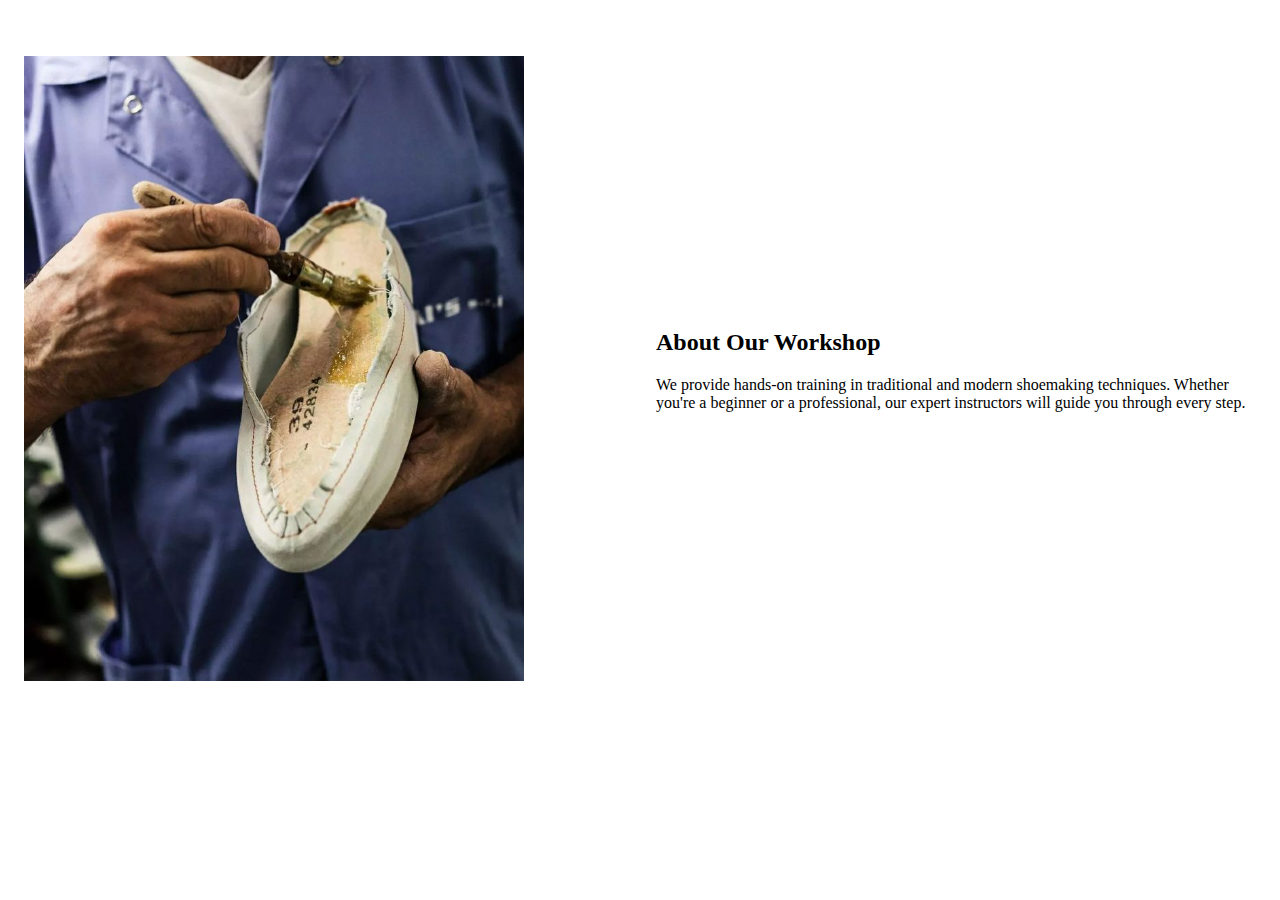
<file: about.html>
<!DOCTYPE html>
<html lang="en">
<head>
    <meta charset="UTF-8">
    <meta name="viewport" content="width=device-width, initial-scale=1.0">
    <title>about.html</title>
    <link rel="stylesheet" href="style1.css">
</head>
<body>
    <!-- About Section -->
<section id="about" class="about-section">
  <div class="about-image">
    <img src="Images/img 1.jpeg" alt="workshop">
  </div>
  <div class="about-text">
    <h2>About Our Workshop</h2>
    <p>
      We provide hands-on training in traditional and modern shoemaking techniques.
      Whether you're a beginner or a professional, our expert instructors will guide you through every step.
    </p>
  </div>
</section>

</body>
</html>
</file>
<file: style1.css>
.about-section {
  display: flex;
  flex-wrap: wrap;
  gap: 2rem;
  padding: 3rem 1rem;
  align-items: center;
  justify-content: center;
}

.about-image,
.about-text {
  flex: 1;
  min-width: 300px;
}

.about-image img {
  width: 100%;
  max-width: 500px;
  height: auto;
  display: block;
}
</file>
